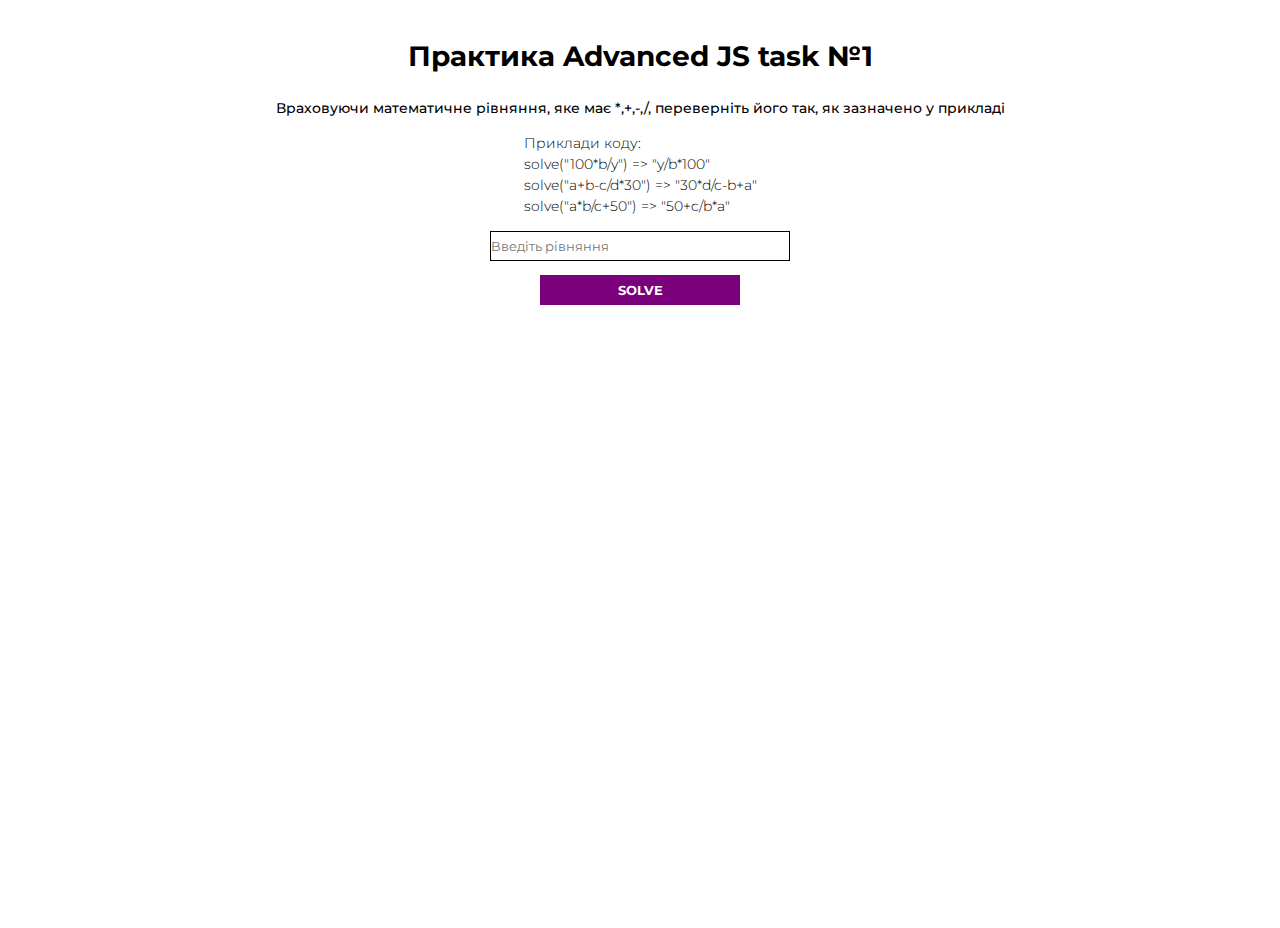
<file: 01 Advanced JS/index.html>
<!--Сообщает браузеру как обрабатывать эту страницу-->
<!DOCTYPE html>
<!--Оболочка документа, указываем язык содержимого-->
<html lang="en">
<!--Заголовок страницы, контейнер для других важных данных (Не отображается)-->

<head>
	<!-- Заголовок страницы в браузере -->
	<title>Task №1</title>
	<!-- Подключаем CSS -->
	<link rel="stylesheet" href="css/nullstyle.css">
	<link rel="stylesheet" href="css/style.css">
	<!-- Подключаем шрифты -->
	<link rel="preconnect" href="https://fonts.googleapis.com">
	<link rel="preconnect" href="https://fonts.gstatic.com" crossorigin>
	<link
		href="https://fonts.googleapis.com/css2?family=Montserrat:ital,wght@0,200;0,300;0,400;0,500;0,700;1,200;1,300;1,400;1,500;1,700&display=swap"
		rel="stylesheet">
	<!-- Кодировка страницы -->
	<!-- С появлением HTML5 можно использовать  -->
	<meta charset="UTF-8">
	<!-- Настройки адаптивности страницы  -->
	<!-- Адаптивность  -->
	<meta name="viewport" content="width=device-width,initial-scale=1.0, maximum-scale=1.0, user-scalable=0">
	<!-- Отключает формирование ссылки у номера телефона на iOS -->
	<meta name="format-detection" content="telephone=no">

	<!-- Краткое описание страницы  -->
	<meta name="description" content="">
	<!-- Ключевые слова страницы  -->
	<meta name="keywords" content="">

	<!-- Управление доступом поисковых роботов к странице -->
	<!-- Запрет индексации страницы полностью -->
	<meta name="robots" content="none">

	<!-- Автор страницы -->
	<meta name="Author" content="">
	<!-- Авторские права -->
	<meta name="Copyright" content="">
	<!-- Адрес автора -->
	<meta name="Address" content="">

	<!-- локализация сайта, для русскоязычного сайта ru_RU -->
	<meta property="og:locale" content="ru_RU">
	<!-- тип контента, по умолчанию используется article -->
	<meta property="og:type" content="article">
	<!-- заголовок страницы, который будет выводится в записи социальной сети -->
	<meta property="og:title" content="NIX education JS advanced">
	<!-- описание страницы -->
	<meta property="og:description" content="">
	<!-- название сайта -->
	<meta property="og:site_name" content="">

	<!-- Тип карты, по умолчанию используется summary -->
	<meta name="twitter:card" content="">
	<!-- Имя/логин автора -->
	<meta name="twitter:site" content="">
	<!-- Название страницы -->
	<meta name="twitter:title" content="">
	<!-- Описание страницы -->
	<meta name="twitter:description" content="">
	<!-- Cсылка на изображение -->
	<meta name="twitter:image" content="">
</head>
<!--Отображаемое тело страницы-->

<body>
	<div class="test">
		<div class="test__wrapper">
			<h1>Практика Advanced JS task №1</h1>
			<div class="test__task">
				Враховуючи математичне рівняння, яке має *,+,-,/, переверніть його так, як зазначено у прикладі
			</div>
			<div class="test__example">
				<p>Приклади коду:</p>
				<p>solve("100*b/y") => "y/b*100"</p>
				<p>solve("a+b-c/d*30") => "30*d/c-b+a"</p>
				<p>solve("a*b/c+50") => "50+c/b*a"</p>
			</div>
			<div class="test__solution">
				<input type="text" class="test-input" placeholder="Введіть рівняння">
				<button class="solve-btn">Solve</button>
				<div class="test-out"></div>
			</div>
		</div>
	</div>
	<script src="./js/script.js"></script>
</body>

</html>
</file>
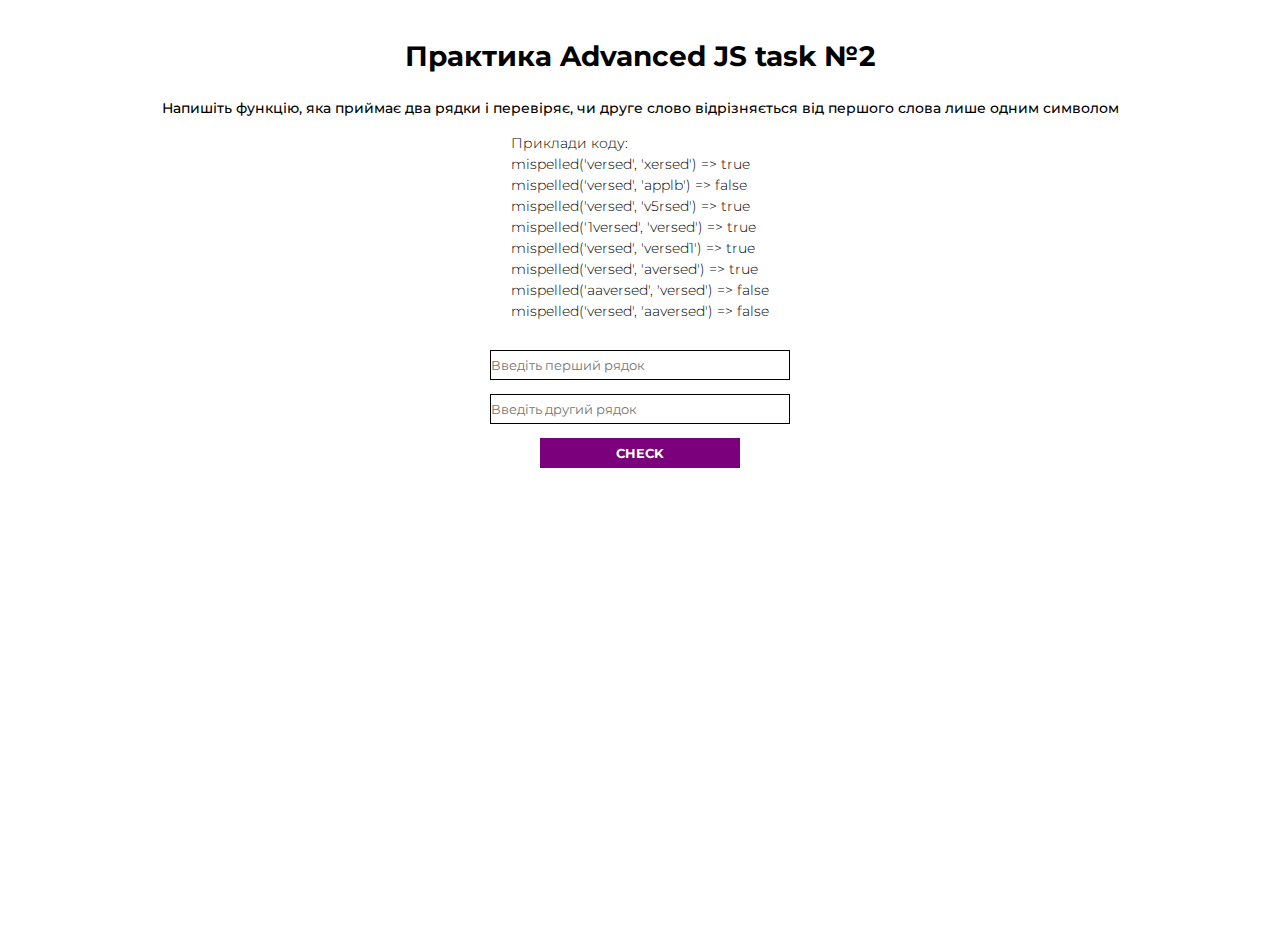
<file: 02 Advanced JS/index.html>
<!--Сообщает браузеру как обрабатывать эту страницу-->
<!DOCTYPE html>
<!--Оболочка документа, указываем язык содержимого-->
<html lang="en">
<!--Заголовок страницы, контейнер для других важных данных (Не отображается)-->

<head>
	<!-- Заголовок страницы в браузере -->
	<title>Task №2</title>
	<!-- Подключаем CSS -->
	<link rel="stylesheet" href="css/nullstyle.css">
	<link rel="stylesheet" href="css/style.css">
	<!-- Подключаем шрифты -->
	<link rel="preconnect" href="https://fonts.googleapis.com">
	<link rel="preconnect" href="https://fonts.gstatic.com" crossorigin>
	<link
		href="https://fonts.googleapis.com/css2?family=Montserrat:ital,wght@0,200;0,300;0,400;0,500;0,700;1,200;1,300;1,400;1,500;1,700&display=swap"
		rel="stylesheet">
	<!-- Кодировка страницы -->
	<!-- С появлением HTML5 можно использовать  -->
	<meta charset="UTF-8">
	<!-- Настройки адаптивности страницы  -->
	<!-- Адаптивность  -->
	<meta name="viewport" content="width=device-width,initial-scale=1.0, maximum-scale=1.0, user-scalable=0">
	<!-- Отключает формирование ссылки у номера телефона на iOS -->
	<meta name="format-detection" content="telephone=no">

	<!-- Краткое описание страницы  -->
	<meta name="description" content="">
	<!-- Ключевые слова страницы  -->
	<meta name="keywords" content="">

	<!-- Управление доступом поисковых роботов к странице -->
	<!-- Запрет индексации страницы полностью -->
	<meta name="robots" content="none">

	<!-- Автор страницы -->
	<meta name="Author" content="">
	<!-- Авторские права -->
	<meta name="Copyright" content="">
	<!-- Адрес автора -->
	<meta name="Address" content="">

	<!-- локализация сайта, для русскоязычного сайта ru_RU -->
	<meta property="og:locale" content="ru_RU">
	<!-- тип контента, по умолчанию используется article -->
	<meta property="og:type" content="article">
	<!-- заголовок страницы, который будет выводится в записи социальной сети -->
	<meta property="og:title" content="NIX education JS advanced">
	<!-- описание страницы -->
	<meta property="og:description" content="">
	<!-- название сайта -->
	<meta property="og:site_name" content="">

	<!-- Тип карты, по умолчанию используется summary -->
	<meta name="twitter:card" content="">
	<!-- Имя/логин автора -->
	<meta name="twitter:site" content="">
	<!-- Название страницы -->
	<meta name="twitter:title" content="">
	<!-- Описание страницы -->
	<meta name="twitter:description" content="">
	<!-- Cсылка на изображение -->
	<meta name="twitter:image" content="">
</head>
<!--Отображаемое тело страницы-->

<body>
	<div class="test">
		<div class="test__wrapper">
			<h1>Практика Advanced JS task №2</h1>
			<div class="test__task">
				Напишіть функцію, яка приймає два рядки і перевіряє, чи друге слово відрізняється від першого слова лише
				одним символом
			</div>
			<div class="test__example">
				<p>Приклади коду:</p>
				<p>mispelled('versed', 'xersed') => true</p>
				<p>mispelled('versed', 'applb') => false</p>
				<p>mispelled('versed', 'v5rsed') => true</p>
				<p>mispelled('1versed', 'versed') => true</p>
				<p>mispelled('versed', 'versed1') => true</p>
				<p>mispelled('versed', 'aversed') => true</p>
				<p>mispelled('aaversed', 'versed') => false</p>
				<p>mispelled('versed', 'aaversed') => false</p>
			</div>
			<div class="test__solution">
				<input type="text" class="test-input firstInput"  placeholder="Введіть перший рядок">
				<input type="text" class="test-input secondInput" placeholder="Введіть другий рядок">
				<button class="solve-btn">check</button>
				<div class="test-out"></div>
			</div>
		</div>
	</div>
	<script src="./js/script.js"></script>
</body>

</html>
</file>
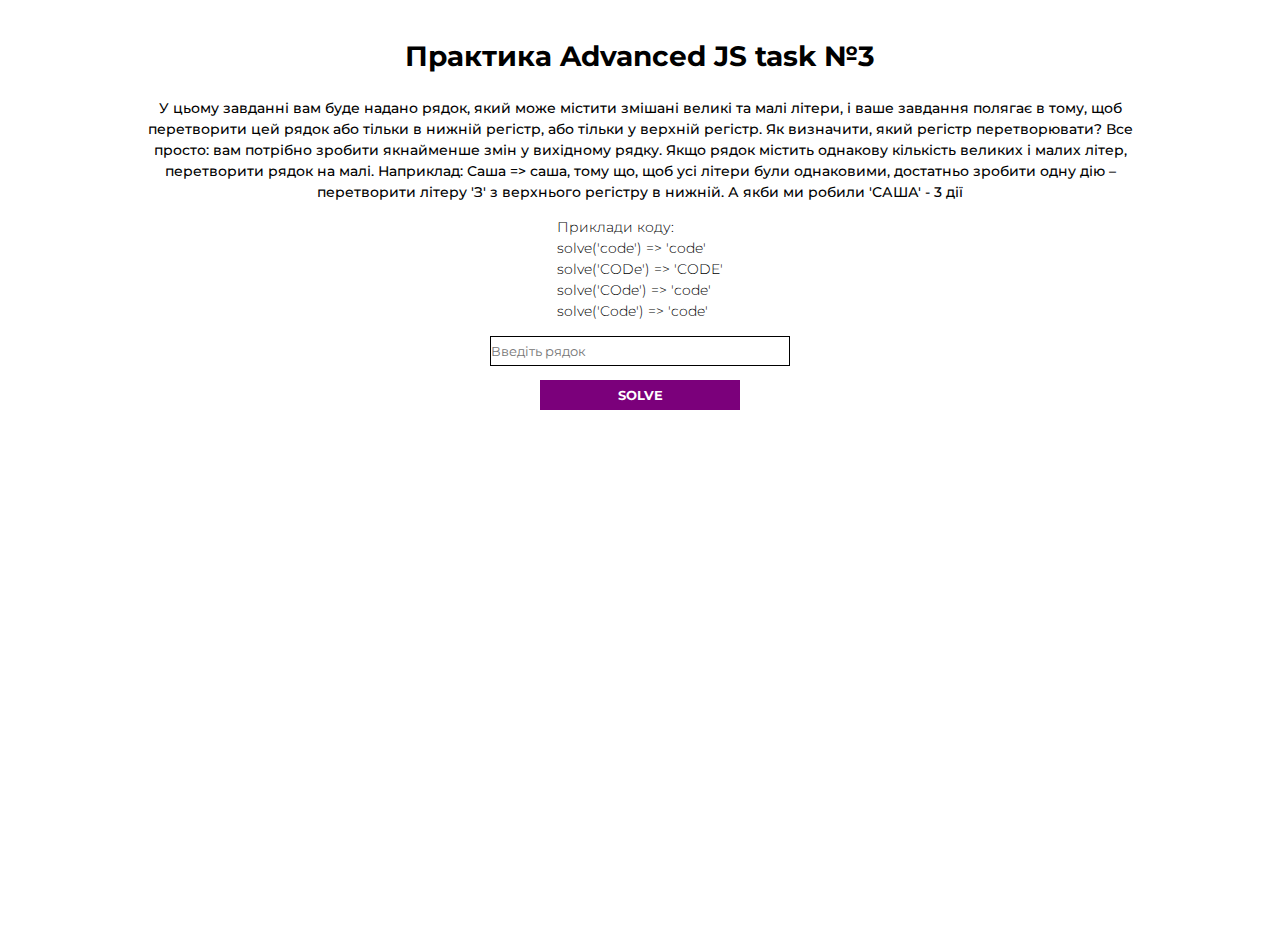
<file: 03 Advanced JS/index.html>
<!--Сообщает браузеру как обрабатывать эту страницу-->
<!DOCTYPE html>
<!--Оболочка документа, указываем язык содержимого-->
<html lang="en">
<!--Заголовок страницы, контейнер для других важных данных (Не отображается)-->

<head>
	<!-- Заголовок страницы в браузере -->
	<title>Task №3</title>
	<!-- Подключаем CSS -->
	<link rel="stylesheet" href="css/nullstyle.css">
	<link rel="stylesheet" href="css/style.css">
	<!-- Подключаем шрифты -->
	<link rel="preconnect" href="https://fonts.googleapis.com">
	<link rel="preconnect" href="https://fonts.gstatic.com" crossorigin>
	<link
		href="https://fonts.googleapis.com/css2?family=Montserrat:ital,wght@0,200;0,300;0,400;0,500;0,700;1,200;1,300;1,400;1,500;1,700&display=swap"
		rel="stylesheet">
	<!-- Кодировка страницы -->
	<!-- С появлением HTML5 можно использовать  -->
	<meta charset="UTF-8">
	<!-- Настройки адаптивности страницы  -->
	<!-- Адаптивность  -->
	<meta name="viewport" content="width=device-width,initial-scale=1.0, maximum-scale=1.0, user-scalable=0">
	<!-- Отключает формирование ссылки у номера телефона на iOS -->
	<meta name="format-detection" content="telephone=no">

	<!-- Краткое описание страницы  -->
	<meta name="description" content="">
	<!-- Ключевые слова страницы  -->
	<meta name="keywords" content="">

	<!-- Управление доступом поисковых роботов к странице -->
	<!-- Запрет индексации страницы полностью -->
	<meta name="robots" content="none">

	<!-- Автор страницы -->
	<meta name="Author" content="">
	<!-- Авторские права -->
	<meta name="Copyright" content="">
	<!-- Адрес автора -->
	<meta name="Address" content="">

	<!-- локализация сайта, для русскоязычного сайта ru_RU -->
	<meta property="og:locale" content="ru_RU">
	<!-- тип контента, по умолчанию используется article -->
	<meta property="og:type" content="article">
	<!-- заголовок страницы, который будет выводится в записи социальной сети -->
	<meta property="og:title" content="NIX education JS advanced">
	<!-- описание страницы -->
	<meta property="og:description" content="">
	<!-- название сайта -->
	<meta property="og:site_name" content="">

	<!-- Тип карты, по умолчанию используется summary -->
	<meta name="twitter:card" content="">
	<!-- Имя/логин автора -->
	<meta name="twitter:site" content="">
	<!-- Название страницы -->
	<meta name="twitter:title" content="">
	<!-- Описание страницы -->
	<meta name="twitter:description" content="">
	<!-- Cсылка на изображение -->
	<meta name="twitter:image" content="">
</head>
<!--Отображаемое тело страницы-->

<body>
	<div class="test">
		<div class="test__wrapper">
			<h1>Практика Advanced JS task №3</h1>
			<div class="test__task">
				У цьому завданні вам буде надано рядок, який може містити змішані великі та малі літери, і ваше завдання полягає в тому, щоб перетворити цей рядок або тільки в нижній регістр, або тільки у верхній регістр. Як визначити, який регістр перетворювати? Все просто: вам потрібно зробити якнайменше змін у вихідному рядку. Якщо рядок містить однакову кількість великих і малих літер, перетворити рядок на малі. Наприклад: Саша => саша, тому що, щоб усі літери були однаковими, достатньо зробити одну дію – перетворити літеру 'З' з верхнього регістру в нижній. А якби ми робили 'САША' - 3 дії
			</div>
			<div class="test__example">
				<p>Приклади коду:</p>
				<p>solve('code') => 'code'</p>
				<p>solve('CODe') => 'CODE'</p>
				<p>solve('COde') => 'code'</p>
				<p>solve('Code') => 'code'</p>
			</div>
			<div class="test__solution">
				<input type="text" class="test-input"  placeholder="Введіть рядок">
				<button class="solve-btn">Solve</button>
				<div class="test-out"></div>
			</div>
		</div>
	</div>
	<script src="./js/script.js"></script>
</body>

</html>
</file>
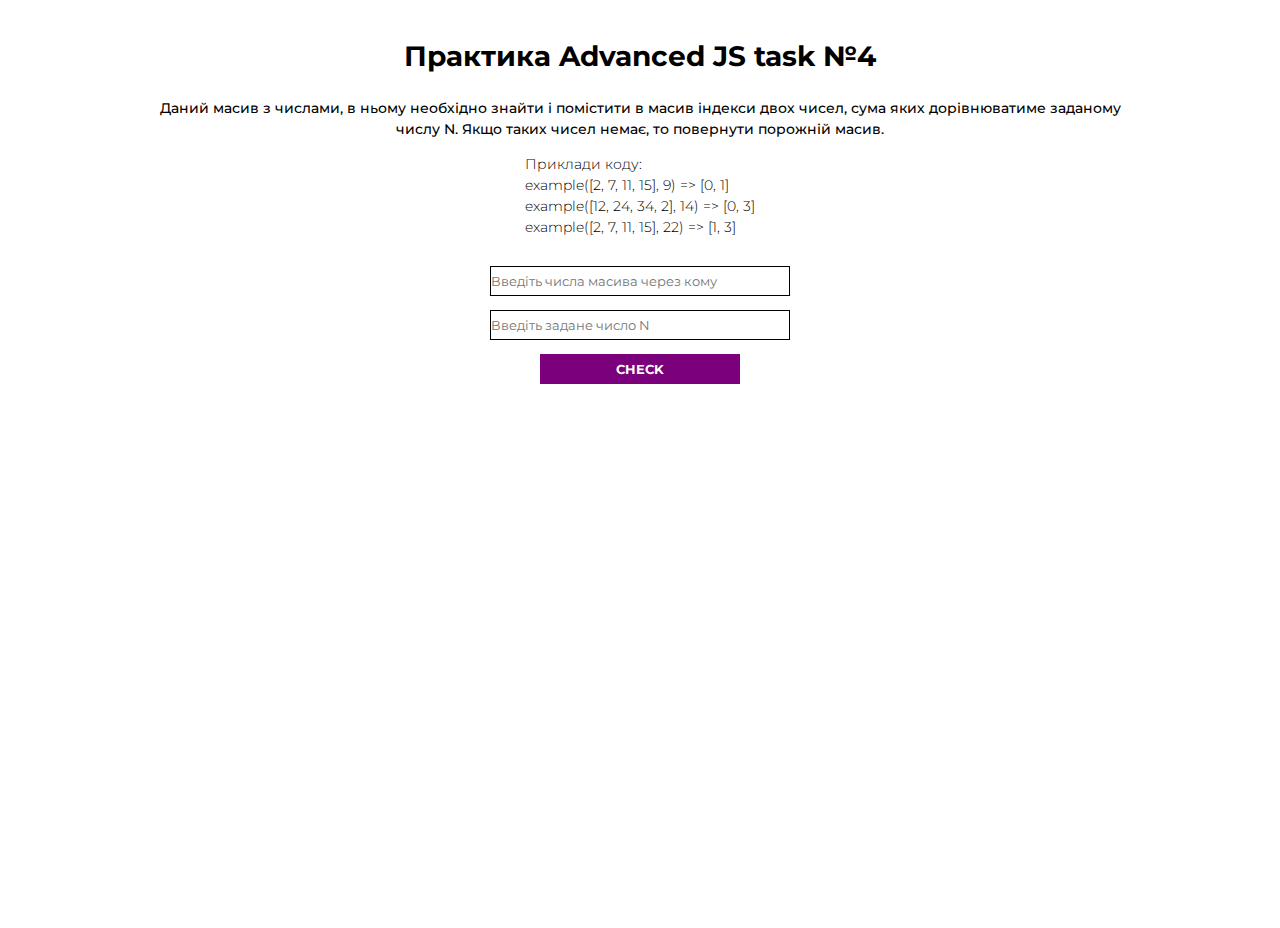
<file: 04 Advanced JS/index.html>
<!--Сообщает браузеру как обрабатывать эту страницу-->
<!DOCTYPE html>
<!--Оболочка документа, указываем язык содержимого-->
<html lang="en">
<!--Заголовок страницы, контейнер для других важных данных (Не отображается)-->

<head>
	<!-- Заголовок страницы в браузере -->
	<title>Task №4</title>
	<!-- Подключаем CSS -->
	<link rel="stylesheet" href="css/nullstyle.css">
	<link rel="stylesheet" href="css/style.css">
	<!-- Подключаем шрифты -->
	<link rel="preconnect" href="https://fonts.googleapis.com">
	<link rel="preconnect" href="https://fonts.gstatic.com" crossorigin>
	<link
		href="https://fonts.googleapis.com/css2?family=Montserrat:ital,wght@0,200;0,300;0,400;0,500;0,700;1,200;1,300;1,400;1,500;1,700&display=swap"
		rel="stylesheet">
	<!-- Кодировка страницы -->
	<!-- С появлением HTML5 можно использовать  -->
	<meta charset="UTF-8">
	<!-- Настройки адаптивности страницы  -->
	<!-- Адаптивность  -->
	<meta name="viewport" content="width=device-width,initial-scale=1.0, maximum-scale=1.0, user-scalable=0">
	<!-- Отключает формирование ссылки у номера телефона на iOS -->
	<meta name="format-detection" content="telephone=no">

	<!-- Краткое описание страницы  -->
	<meta name="description" content="">
	<!-- Ключевые слова страницы  -->
	<meta name="keywords" content="">

	<!-- Управление доступом поисковых роботов к странице -->
	<!-- Запрет индексации страницы полностью -->
	<meta name="robots" content="none">

	<!-- Автор страницы -->
	<meta name="Author" content="">
	<!-- Авторские права -->
	<meta name="Copyright" content="">
	<!-- Адрес автора -->
	<meta name="Address" content="">

	<!-- локализация сайта, для русскоязычного сайта ru_RU -->
	<meta property="og:locale" content="ru_RU">
	<!-- тип контента, по умолчанию используется article -->
	<meta property="og:type" content="article">
	<!-- заголовок страницы, который будет выводится в записи социальной сети -->
	<meta property="og:title" content="NIX education JS advanced">
	<!-- описание страницы -->
	<meta property="og:description" content="">
	<!-- название сайта -->
	<meta property="og:site_name" content="">

	<!-- Тип карты, по умолчанию используется summary -->
	<meta name="twitter:card" content="">
	<!-- Имя/логин автора -->
	<meta name="twitter:site" content="">
	<!-- Название страницы -->
	<meta name="twitter:title" content="">
	<!-- Описание страницы -->
	<meta name="twitter:description" content="">
	<!-- Cсылка на изображение -->
	<meta name="twitter:image" content="">
</head>
<!--Отображаемое тело страницы-->

<body>
	<div class="test">
		<div class="test__wrapper">
			<h1>Практика Advanced JS task №4</h1>
			<div class="test__task">
				Даний масив з числами, в ньому необхідно знайти і помістити в масив індекси двох чисел, сума яких дорівнюватиме заданому числу N. Якщо таких чисел немає, то повернути порожній масив.
			</div>
			<div class="test__example">
				<p>Приклади коду:</p>
				<p>example([2, 7, 11, 15], 9) => [0, 1]</p>
				<p>example([12, 24, 34, 2], 14) => [0, 3]</p>
				<p>example([2, 7, 11, 15], 22) => [1, 3]</p>
			</div>
			<div class="test__solution">
				<input type="text" class="test-input firstInput" placeholder="Введіть числа масива через кому">
				<input type="text" class="test-input secondInput" placeholder="Введіть задане число N">
				<button class="solve-btn">check</button>
				<div class="test-out"></div>
			</div>
		</div>
	</div>
	<script src="./js/script.js"></script>
</body>

</html>
</file>
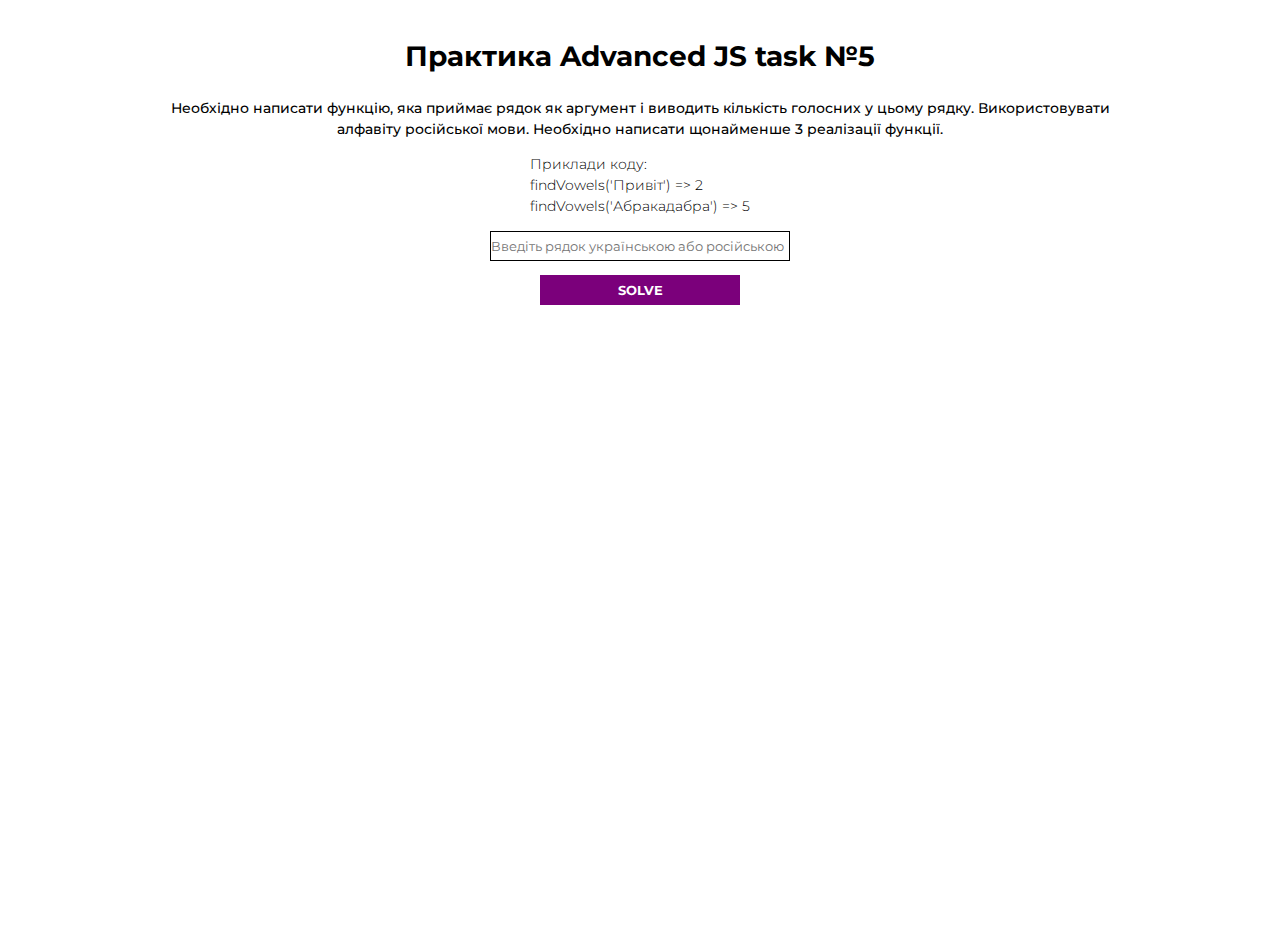
<file: 05 Advanced JS/index.html>
<!--Сообщает браузеру как обрабатывать эту страницу-->
<!DOCTYPE html>
<!--Оболочка документа, указываем язык содержимого-->
<html lang="en">
<!--Заголовок страницы, контейнер для других важных данных (Не отображается)-->

<head>
	<!-- Заголовок страницы в браузере -->
	<title>Task №5</title>
	<!-- Подключаем CSS -->
	<link rel="stylesheet" href="css/nullstyle.css">
	<link rel="stylesheet" href="css/style.css">
	<!-- Подключаем шрифты -->
	<link rel="preconnect" href="https://fonts.googleapis.com">
	<link rel="preconnect" href="https://fonts.gstatic.com" crossorigin>
	<link
		href="https://fonts.googleapis.com/css2?family=Montserrat:ital,wght@0,200;0,300;0,400;0,500;0,700;1,200;1,300;1,400;1,500;1,700&display=swap"
		rel="stylesheet">
	<!-- Кодировка страницы -->
	<!-- С появлением HTML5 можно использовать  -->
	<meta charset="UTF-8">
	<!-- Настройки адаптивности страницы  -->
	<!-- Адаптивность  -->
	<meta name="viewport" content="width=device-width,initial-scale=1.0, maximum-scale=1.0, user-scalable=0">
	<!-- Отключает формирование ссылки у номера телефона на iOS -->
	<meta name="format-detection" content="telephone=no">

	<!-- Краткое описание страницы  -->
	<meta name="description" content="">
	<!-- Ключевые слова страницы  -->
	<meta name="keywords" content="">

	<!-- Управление доступом поисковых роботов к странице -->
	<!-- Запрет индексации страницы полностью -->
	<meta name="robots" content="none">

	<!-- Автор страницы -->
	<meta name="Author" content="">
	<!-- Авторские права -->
	<meta name="Copyright" content="">
	<!-- Адрес автора -->
	<meta name="Address" content="">

	<!-- локализация сайта, для русскоязычного сайта ru_RU -->
	<meta property="og:locale" content="ru_RU">
	<!-- тип контента, по умолчанию используется article -->
	<meta property="og:type" content="article">
	<!-- заголовок страницы, который будет выводится в записи социальной сети -->
	<meta property="og:title" content="NIX education JS advanced">
	<!-- описание страницы -->
	<meta property="og:description" content="">
	<!-- название сайта -->
	<meta property="og:site_name" content="">

	<!-- Тип карты, по умолчанию используется summary -->
	<meta name="twitter:card" content="">
	<!-- Имя/логин автора -->
	<meta name="twitter:site" content="">
	<!-- Название страницы -->
	<meta name="twitter:title" content="">
	<!-- Описание страницы -->
	<meta name="twitter:description" content="">
	<!-- Cсылка на изображение -->
	<meta name="twitter:image" content="">
</head>
<!--Отображаемое тело страницы-->

<body>
	<div class="test">
		<div class="test__wrapper">
			<h1>Практика Advanced JS task №5</h1>
			<div class="test__task">
				Необхідно написати функцію, яка приймає рядок як аргумент і виводить кількість голосних у цьому рядку. Використовувати алфавіту російської мови. Необхідно написати щонайменше 3 реалізації функції.
			</div>
			<div class="test__example">
				<p>Приклади коду:</p>
				<p>findVowels('Привіт') => 2</p>
				<p>findVowels('Абракадабра') => 5</p>
			</div>
			<div class="test__solution">
				<input type="text" class="test-input"  placeholder="Введіть рядок українською або російською">
				<button class="solve-btn">Solve</button>
				<div class="test-out"></div>
			</div>
		</div>
	</div>
	<script src="./js/script.js"></script>
</body>

</html>
</file>
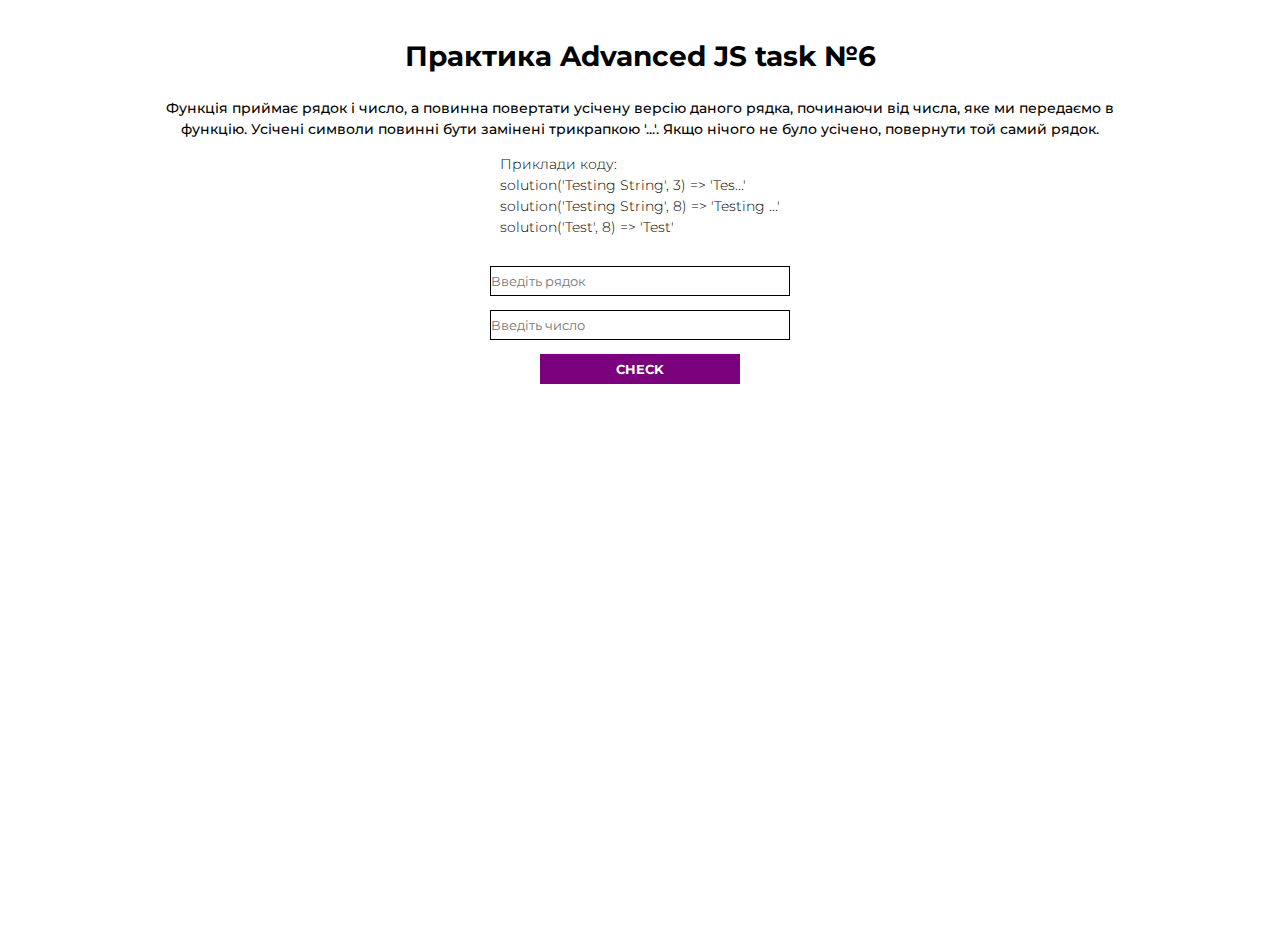
<file: 06 Advanced JS/index.html>
<!--Сообщает браузеру как обрабатывать эту страницу-->
<!DOCTYPE html>
<!--Оболочка документа, указываем язык содержимого-->
<html lang="en">
<!--Заголовок страницы, контейнер для других важных данных (Не отображается)-->

<head>
	<!-- Заголовок страницы в браузере -->
	<title>Task №6</title>
	<!-- Подключаем CSS -->
	<link rel="stylesheet" href="css/nullstyle.css">
	<link rel="stylesheet" href="css/style.css">
	<!-- Подключаем шрифты -->
	<link rel="preconnect" href="https://fonts.googleapis.com">
	<link rel="preconnect" href="https://fonts.gstatic.com" crossorigin>
	<link
		href="https://fonts.googleapis.com/css2?family=Montserrat:ital,wght@0,200;0,300;0,400;0,500;0,700;1,200;1,300;1,400;1,500;1,700&display=swap"
		rel="stylesheet">
	<!-- Кодировка страницы -->
	<!-- С появлением HTML5 можно использовать  -->
	<meta charset="UTF-8">
	<!-- Настройки адаптивности страницы  -->
	<!-- Адаптивность  -->
	<meta name="viewport" content="width=device-width,initial-scale=1.0, maximum-scale=1.0, user-scalable=0">
	<!-- Отключает формирование ссылки у номера телефона на iOS -->
	<meta name="format-detection" content="telephone=no">

	<!-- Краткое описание страницы  -->
	<meta name="description" content="">
	<!-- Ключевые слова страницы  -->
	<meta name="keywords" content="">

	<!-- Управление доступом поисковых роботов к странице -->
	<!-- Запрет индексации страницы полностью -->
	<meta name="robots" content="none">

	<!-- Автор страницы -->
	<meta name="Author" content="">
	<!-- Авторские права -->
	<meta name="Copyright" content="">
	<!-- Адрес автора -->
	<meta name="Address" content="">

	<!-- локализация сайта, для русскоязычного сайта ru_RU -->
	<meta property="og:locale" content="ru_RU">
	<!-- тип контента, по умолчанию используется article -->
	<meta property="og:type" content="article">
	<!-- заголовок страницы, который будет выводится в записи социальной сети -->
	<meta property="og:title" content="NIX education JS advanced">
	<!-- описание страницы -->
	<meta property="og:description" content="">
	<!-- название сайта -->
	<meta property="og:site_name" content="">

	<!-- Тип карты, по умолчанию используется summary -->
	<meta name="twitter:card" content="">
	<!-- Имя/логин автора -->
	<meta name="twitter:site" content="">
	<!-- Название страницы -->
	<meta name="twitter:title" content="">
	<!-- Описание страницы -->
	<meta name="twitter:description" content="">
	<!-- Cсылка на изображение -->
	<meta name="twitter:image" content="">
</head>
<!--Отображаемое тело страницы-->

<body>
	<div class="test">
		<div class="test__wrapper">
			<h1>Практика Advanced JS task №6</h1>
			<div class="test__task">
				Функція приймає рядок і число, а повинна повертати усічену версію даного рядка, починаючи від числа, яке ми передаємо в функцію. Усічені символи повинні бути замінені трикрапкою '...'. Якщо нічого не було усічено, повернути той самий рядок.
			</div>
			<div class="test__example">
				<p>Приклади коду:</p>
				<p>solution('Testing String', 3) => 'Tes...'</p>
				<p>solution('Testing String', 8) => 'Testing ...'</p>
				<p>solution('Test', 8) => 'Test'</p>
			</div>
			<div class="test__solution">
				<input type="text" class="test-input firstInput"  placeholder="Введіть рядок">
				<input type="text" class="test-input secondInput" placeholder="Введіть число">
				<button class="solve-btn">check</button>
				<div class="test-out"></div>
			</div>
		</div>
	</div>
	<script src="./js/script.js"></script>
</body>

</html>
</file>
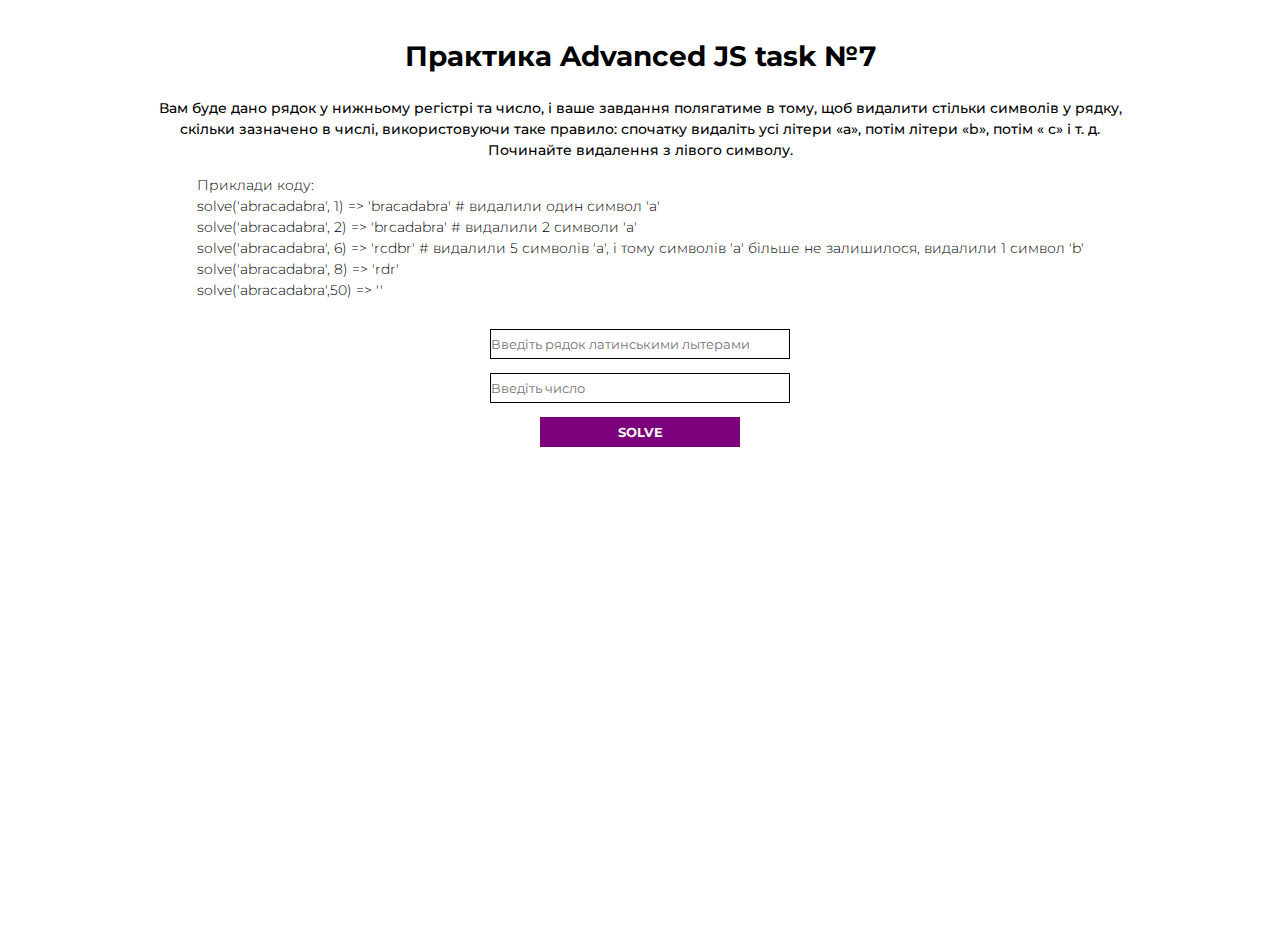
<file: 07 Advanced JS/index.html>
<!--Сообщает браузеру как обрабатывать эту страницу-->
<!DOCTYPE html>
<!--Оболочка документа, указываем язык содержимого-->
<html lang="en">
<!--Заголовок страницы, контейнер для других важных данных (Не отображается)-->

<head>
	<!-- Заголовок страницы в браузере -->
	<title>Task №7</title>
	<!-- Подключаем CSS -->
	<link rel="stylesheet" href="css/nullstyle.css">
	<link rel="stylesheet" href="css/style.css">
	<!-- Подключаем шрифты -->
	<link rel="preconnect" href="https://fonts.googleapis.com">
	<link rel="preconnect" href="https://fonts.gstatic.com" crossorigin>
	<link
		href="https://fonts.googleapis.com/css2?family=Montserrat:ital,wght@0,200;0,300;0,400;0,500;0,700;1,200;1,300;1,400;1,500;1,700&display=swap"
		rel="stylesheet">
	<!-- Кодировка страницы -->
	<!-- С появлением HTML5 можно использовать  -->
	<meta charset="UTF-8">
	<!-- Настройки адаптивности страницы  -->
	<!-- Адаптивность  -->
	<meta name="viewport" content="width=device-width,initial-scale=1.0, maximum-scale=1.0, user-scalable=0">
	<!-- Отключает формирование ссылки у номера телефона на iOS -->
	<meta name="format-detection" content="telephone=no">

	<!-- Краткое описание страницы  -->
	<meta name="description" content="">
	<!-- Ключевые слова страницы  -->
	<meta name="keywords" content="">

	<!-- Управление доступом поисковых роботов к странице -->
	<!-- Запрет индексации страницы полностью -->
	<meta name="robots" content="none">

	<!-- Автор страницы -->
	<meta name="Author" content="">
	<!-- Авторские права -->
	<meta name="Copyright" content="">
	<!-- Адрес автора -->
	<meta name="Address" content="">

	<!-- локализация сайта, для русскоязычного сайта ru_RU -->
	<meta property="og:locale" content="ru_RU">
	<!-- тип контента, по умолчанию используется article -->
	<meta property="og:type" content="article">
	<!-- заголовок страницы, который будет выводится в записи социальной сети -->
	<meta property="og:title" content="NIX education JS advanced">
	<!-- описание страницы -->
	<meta property="og:description" content="">
	<!-- название сайта -->
	<meta property="og:site_name" content="">

	<!-- Тип карты, по умолчанию используется summary -->
	<meta name="twitter:card" content="">
	<!-- Имя/логин автора -->
	<meta name="twitter:site" content="">
	<!-- Название страницы -->
	<meta name="twitter:title" content="">
	<!-- Описание страницы -->
	<meta name="twitter:description" content="">
	<!-- Cсылка на изображение -->
	<meta name="twitter:image" content="">
</head>
<!--Отображаемое тело страницы-->

<body>
	<div class="test">
		<div class="test__wrapper">
			<h1>Практика Advanced JS task №7</h1>
			<div class="test__task">
				Вам буде дано рядок у нижньому регістрі та число, і ваше завдання полягатиме в тому, щоб видалити стільки символів у рядку, скільки зазначено в числі, використовуючи таке правило: спочатку видаліть усі літери «a», потім літери «b», потім « c» і т. д. Починайте видалення з лівого символу.
			</div>
			<div class="test__example">
				<p>Приклади коду:</p>
				<p>solve('abracadabra', 1) => 'bracadabra' # видалили один символ 'a'</p>
				<p>solve('abracadabra', 2) => 'brcadabra' # видалили 2 символи 'a'</p>
				<p>solve('abracadabra', 6) => 'rcdbr' # видалили 5 символів 'a', і тому символів 'а' більше не залишилося, видалили 1 символ 'b'</p>
				<p>solve('abracadabra', 8) => 'rdr'</p>
				<p>solve('abracadabra',50) => ''</p>
			</div>
			<div class="test__solution">
				<input type="text" class="test-input"  placeholder="Введіть рядок латинськими лытерами">
				<input type="text" class="test-input secondInput" placeholder="Введіть число">
				<button class="solve-btn">Solve</button>
				<div class="test-out"></div>
			</div>
		</div>
	</div>
	<script src="./js/script.js"></script>
</body>

</html>
</file>
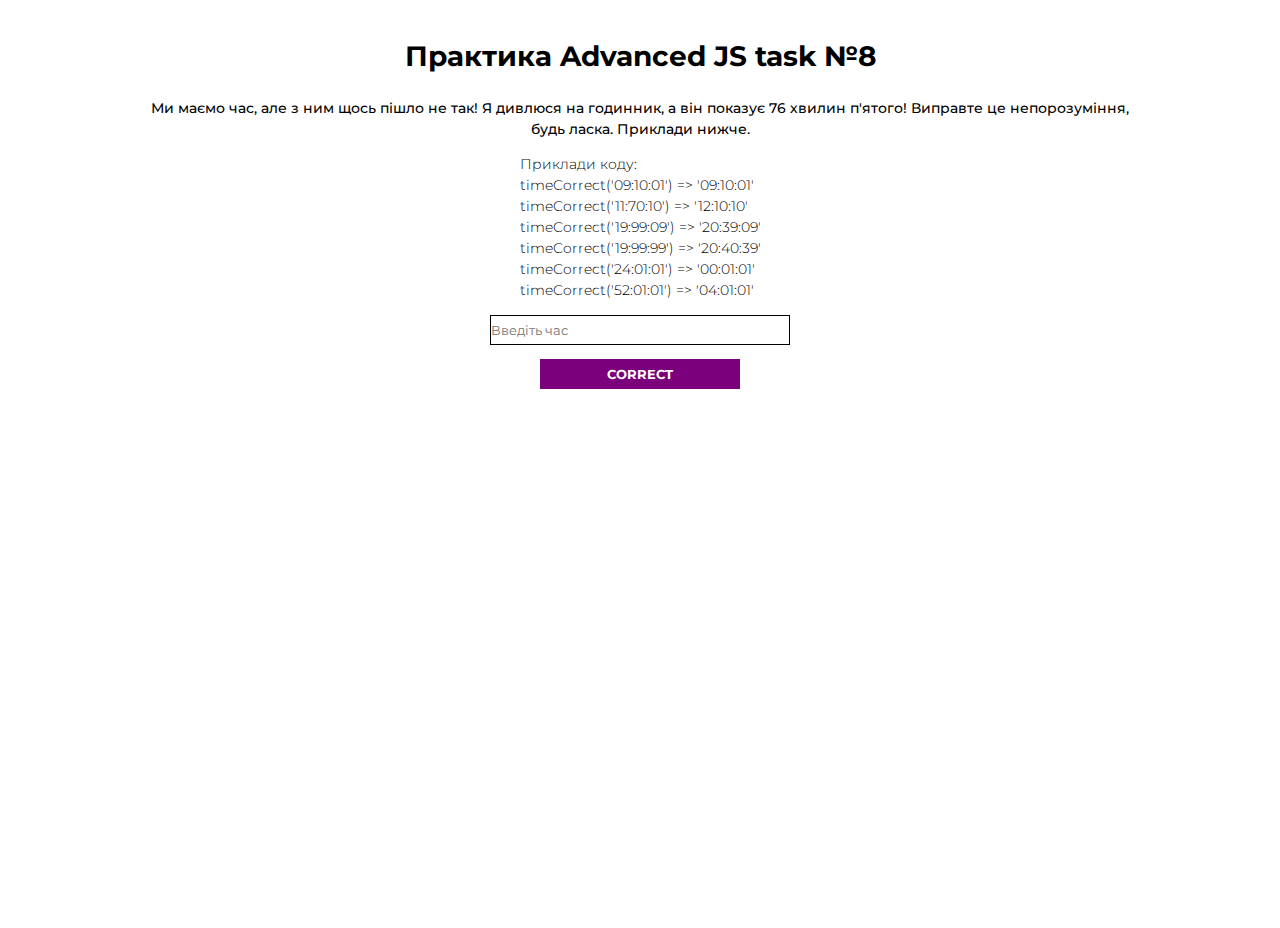
<file: 08 Advanced JS/index.html>
<!--Сообщает браузеру как обрабатывать эту страницу-->
<!DOCTYPE html>
<!--Оболочка документа, указываем язык содержимого-->
<html lang="en">
<!--Заголовок страницы, контейнер для других важных данных (Не отображается)-->

<head>
	<!-- Заголовок страницы в браузере -->
	<title>Task №8</title>
	<!-- Подключаем CSS -->
	<link rel="stylesheet" href="css/nullstyle.css">
	<link rel="stylesheet" href="css/style.css">
	<!-- Подключаем шрифты -->
	<link rel="preconnect" href="https://fonts.googleapis.com">
	<link rel="preconnect" href="https://fonts.gstatic.com" crossorigin>
	<link
		href="https://fonts.googleapis.com/css2?family=Montserrat:ital,wght@0,200;0,300;0,400;0,500;0,700;1,200;1,300;1,400;1,500;1,700&display=swap"
		rel="stylesheet">
	<!-- Кодировка страницы -->
	<!-- С появлением HTML5 можно использовать  -->
	<meta charset="UTF-8">
	<!-- Настройки адаптивности страницы  -->
	<!-- Адаптивность  -->
	<meta name="viewport" content="width=device-width,initial-scale=1.0, maximum-scale=1.0, user-scalable=0">
	<!-- Отключает формирование ссылки у номера телефона на iOS -->
	<meta name="format-detection" content="telephone=no">

	<!-- Краткое описание страницы  -->
	<meta name="description" content="">
	<!-- Ключевые слова страницы  -->
	<meta name="keywords" content="">

	<!-- Управление доступом поисковых роботов к странице -->
	<!-- Запрет индексации страницы полностью -->
	<meta name="robots" content="none">

	<!-- Автор страницы -->
	<meta name="Author" content="">
	<!-- Авторские права -->
	<meta name="Copyright" content="">
	<!-- Адрес автора -->
	<meta name="Address" content="">

	<!-- локализация сайта, для русскоязычного сайта ru_RU -->
	<meta property="og:locale" content="ru_RU">
	<!-- тип контента, по умолчанию используется article -->
	<meta property="og:type" content="article">
	<!-- заголовок страницы, который будет выводится в записи социальной сети -->
	<meta property="og:title" content="NIX education JS advanced">
	<!-- описание страницы -->
	<meta property="og:description" content="">
	<!-- название сайта -->
	<meta property="og:site_name" content="">

	<!-- Тип карты, по умолчанию используется summary -->
	<meta name="twitter:card" content="">
	<!-- Имя/логин автора -->
	<meta name="twitter:site" content="">
	<!-- Название страницы -->
	<meta name="twitter:title" content="">
	<!-- Описание страницы -->
	<meta name="twitter:description" content="">
	<!-- Cсылка на изображение -->
	<meta name="twitter:image" content="">
</head>
<!--Отображаемое тело страницы-->

<body>
	<div class="test">
		<div class="test__wrapper">
			<h1>Практика Advanced JS task №8</h1>
			<div class="test__task">
				Ми маємо час, але з ним щось пішло не так! Я дивлюся на годинник, а він показує 76 хвилин п'ятого! Виправте це непорозуміння, будь ласка. Приклади нижче.
			</div>
			<div class="test__example">
				<p>Приклади коду:</p>
				<p>timeCorrect('09:10:01') => '09:10:01'</p>
				<p>timeCorrect('11:70:10') => '12:10:10'</p>
				<p>timeCorrect('19:99:09') => '20:39:09'</p>
				<p>timeCorrect('19:99:99') => '20:40:39'</p>
				<p>timeCorrect('24:01:01') => '00:01:01'</p>
				<p>timeCorrect('52:01:01') => '04:01:01'</p>
			</div>
			<div class="test__solution">
				<input type="text" class="test-input"  placeholder="Введіть час">
				<button class="solve-btn">Correct</button>
				<div class="test-out"></div>
			</div>
		</div>
	</div>
	<script src="./js/script.js"></script>
</body>

</html>
</file>
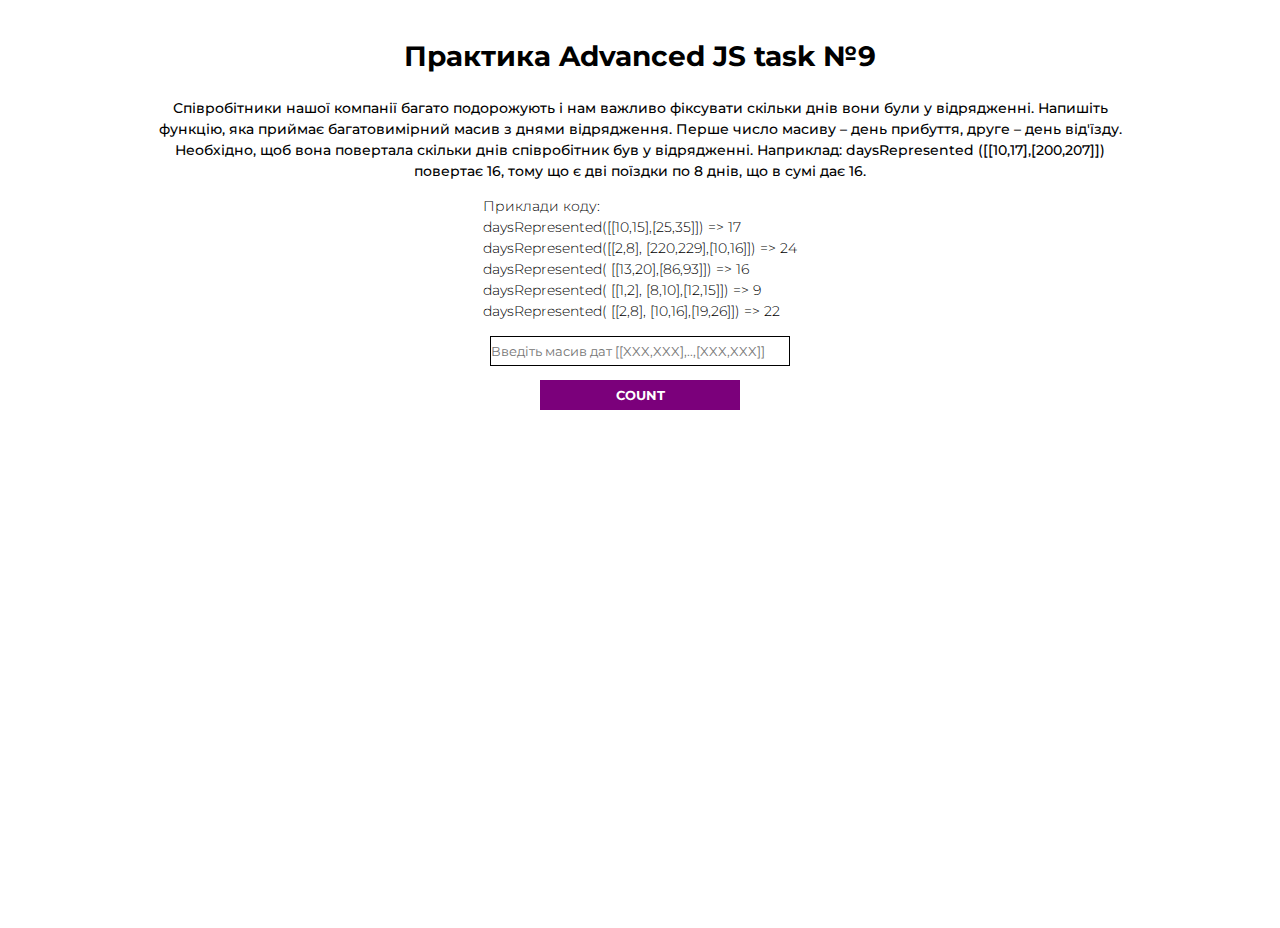
<file: 09 Advanced JS/index.html>
<!--Сообщает браузеру как обрабатывать эту страницу-->
<!DOCTYPE html>
<!--Оболочка документа, указываем язык содержимого-->
<html lang="en">
<!--Заголовок страницы, контейнер для других важных данных (Не отображается)-->

<head>
	<!-- Заголовок страницы в браузере -->
	<title>Task №9</title>
	<!-- Подключаем CSS -->
	<link rel="stylesheet" href="css/nullstyle.css">
	<link rel="stylesheet" href="css/style.css">
	<!-- Подключаем шрифты -->
	<link rel="preconnect" href="https://fonts.googleapis.com">
	<link rel="preconnect" href="https://fonts.gstatic.com" crossorigin>
	<link
		href="https://fonts.googleapis.com/css2?family=Montserrat:ital,wght@0,200;0,300;0,400;0,500;0,700;1,200;1,300;1,400;1,500;1,700&display=swap"
		rel="stylesheet">
	<!-- Кодировка страницы -->
	<!-- С появлением HTML5 можно использовать  -->
	<meta charset="UTF-8">
	<!-- Настройки адаптивности страницы  -->
	<!-- Адаптивность  -->
	<meta name="viewport" content="width=device-width,initial-scale=1.0, maximum-scale=1.0, user-scalable=0">
	<!-- Отключает формирование ссылки у номера телефона на iOS -->
	<meta name="format-detection" content="telephone=no">

	<!-- Краткое описание страницы  -->
	<meta name="description" content="">
	<!-- Ключевые слова страницы  -->
	<meta name="keywords" content="">

	<!-- Управление доступом поисковых роботов к странице -->
	<!-- Запрет индексации страницы полностью -->
	<meta name="robots" content="none">

	<!-- Автор страницы -->
	<meta name="Author" content="">
	<!-- Авторские права -->
	<meta name="Copyright" content="">
	<!-- Адрес автора -->
	<meta name="Address" content="">

	<!-- локализация сайта, для русскоязычного сайта ru_RU -->
	<meta property="og:locale" content="ru_RU">
	<!-- тип контента, по умолчанию используется article -->
	<meta property="og:type" content="article">
	<!-- заголовок страницы, который будет выводится в записи социальной сети -->
	<meta property="og:title" content="NIX education JS advanced">
	<!-- описание страницы -->
	<meta property="og:description" content="">
	<!-- название сайта -->
	<meta property="og:site_name" content="">

	<!-- Тип карты, по умолчанию используется summary -->
	<meta name="twitter:card" content="">
	<!-- Имя/логин автора -->
	<meta name="twitter:site" content="">
	<!-- Название страницы -->
	<meta name="twitter:title" content="">
	<!-- Описание страницы -->
	<meta name="twitter:description" content="">
	<!-- Cсылка на изображение -->
	<meta name="twitter:image" content="">
</head>
<!--Отображаемое тело страницы-->

<body>
	<div class="test">
		<div class="test__wrapper">
			<h1>Практика Advanced JS task №9</h1>
			<div class="test__task">
				Співробітники нашої компанії багато подорожують і нам важливо фіксувати скільки днів вони були у відрядженні. Напишіть функцію, яка приймає багатовимірний масив з днями відрядження. Перше число масиву – день прибуття, друге – день від'їзду. Необхідно, щоб вона повертала скільки днів співробітник був у відрядженні. Наприклад: daysRepresented ([[10,17],[200,207]]) повертає 16, тому що є дві поїздки по 8 днів, що в сумі дає 16.
			</div>
			<div class="test__example">
				<p>Приклади коду:</p>
				<p>daysRepresented([[10,15],[25,35]]) => 17</p>
				<p>daysRepresented([[2,8], [220,229],[10,16]]) => 24</p>
				<p>daysRepresented( [[13,20],[86,93]]) => 16</p>
				<p>daysRepresented( [[1,2], [8,10],[12,15]]) => 9</p>
				<p>daysRepresented( [[2,8], [10,16],[19,26]]) => 22</p>
			</div>
			<div class="test__solution">
				<input type="text" class="test-input"  placeholder="Введіть масив дат [[XXX,XXX],..,[XXX,XXX]]">
				<button class="solve-btn">Count</button>
				<div class="test-out"></div>
			</div>
		</div>
	</div>
	<script src="./js/script.js"></script>
</body>

</html>
</file>
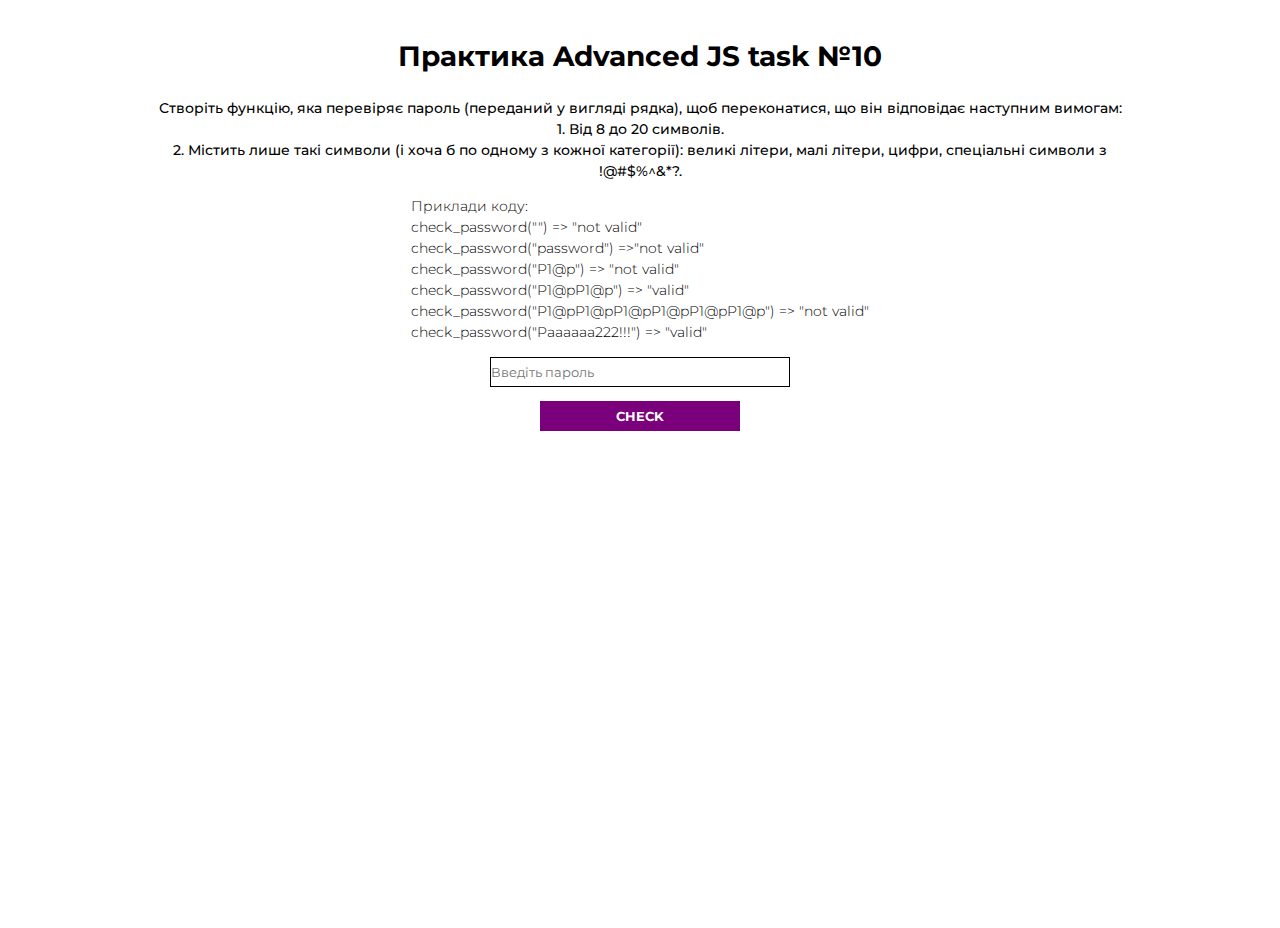
<file: 10 Advanced JS/index.html>
<!--Сообщает браузеру как обрабатывать эту страницу-->
<!DOCTYPE html>
<!--Оболочка документа, указываем язык содержимого-->
<html lang="en">
<!--Заголовок страницы, контейнер для других важных данных (Не отображается)-->

<head>
	<!-- Заголовок страницы в браузере -->
	<title>Task №10</title>
	<!-- Подключаем CSS -->
	<link rel="stylesheet" href="css/nullstyle.css">
	<link rel="stylesheet" href="css/style.css">
	<!-- Подключаем шрифты -->
	<link rel="preconnect" href="https://fonts.googleapis.com">
	<link rel="preconnect" href="https://fonts.gstatic.com" crossorigin>
	<link
		href="https://fonts.googleapis.com/css2?family=Montserrat:ital,wght@0,200;0,300;0,400;0,500;0,700;1,200;1,300;1,400;1,500;1,700&display=swap"
		rel="stylesheet">
	<!-- Кодировка страницы -->
	<!-- С появлением HTML5 можно использовать  -->
	<meta charset="UTF-8">
	<!-- Настройки адаптивности страницы  -->
	<!-- Адаптивность  -->
	<meta name="viewport" content="width=device-width,initial-scale=1.0, maximum-scale=1.0, user-scalable=0">
	<!-- Отключает формирование ссылки у номера телефона на iOS -->
	<meta name="format-detection" content="telephone=no">

	<!-- Краткое описание страницы  -->
	<meta name="description" content="">
	<!-- Ключевые слова страницы  -->
	<meta name="keywords" content="">

	<!-- Управление доступом поисковых роботов к странице -->
	<!-- Запрет индексации страницы полностью -->
	<meta name="robots" content="none">

	<!-- Автор страницы -->
	<meta name="Author" content="">
	<!-- Авторские права -->
	<meta name="Copyright" content="">
	<!-- Адрес автора -->
	<meta name="Address" content="">

	<!-- локализация сайта, для русскоязычного сайта ru_RU -->
	<meta property="og:locale" content="ru_RU">
	<!-- тип контента, по умолчанию используется article -->
	<meta property="og:type" content="article">
	<!-- заголовок страницы, который будет выводится в записи социальной сети -->
	<meta property="og:title" content="NIX education JS advanced">
	<!-- описание страницы -->
	<meta property="og:description" content="">
	<!-- название сайта -->
	<meta property="og:site_name" content="">

	<!-- Тип карты, по умолчанию используется summary -->
	<meta name="twitter:card" content="">
	<!-- Имя/логин автора -->
	<meta name="twitter:site" content="">
	<!-- Название страницы -->
	<meta name="twitter:title" content="">
	<!-- Описание страницы -->
	<meta name="twitter:description" content="">
	<!-- Cсылка на изображение -->
	<meta name="twitter:image" content="">
</head>
<!--Отображаемое тело страницы-->

<body>
	<div class="test">
		<div class="test__wrapper">
			<h1>Практика Advanced JS task №10</h1>
			<div class="test__task">
				<p>Створіть функцію, яка перевіряє пароль (переданий у вигляді рядка), щоб переконатися, що він відповідає
					наступним вимогам:</p>
				<p>1. Від 8 до 20 символів.</p>
				<p>2. Містить лише такі символи (і хоча б по одному з кожної категорії): великі літери, малі літери, цифри,
					спеціальні символи з !@#$%^&*?.</p>
			</div>
			<div class="test__example">
				<p>Приклади коду:</p>
				<p>check_password("") => "not valid"</p>
				<p>check_password("password") =>"not valid"</p>
				<p>check_password("P1@p") => "not valid"</p>
				<p>check_password("P1@pP1@p") => "valid"</p>
				<p>check_password("P1@pP1@pP1@pP1@pP1@pP1@p") => "not valid"</p>
				<p>check_password("Paaaaaa222!!!") => "valid"</p>
			</div>
			<div class="test__solution">
				<input type="text" class="test-input" placeholder="Введіть пароль">
				<button class="solve-btn">Check</button>
				<div class="test-out"></div>
			</div>
		</div>
	</div>
	<script src="./js/script.js"></script>
</body>

</html>
</file>
<file: 01 Advanced JS/css/nullstyle.css>
@charset "UTF-8";
/*Обнуление*/
* {
  padding: 0;
  margin: 0;
  border: 0;
}

*, *:before, *:after {
  box-sizing: border-box;
}

:focus, :active {
  outline: none;
}

a:focus, a:active {
  outline: none;
}

nav, footer, header, aside {
  display: block;
}

html, body {
  height: 100%;
  width: 100%;
  font-size: 100%;
  line-height: 1;
  font-size: 14px;
  -ms-text-size-adjust: 100%;
  -moz-text-size-adjust: 100%;
  -webkit-text-size-adjust: 100%;
}

input, button, textarea {
  font-family: inherit;
}

input::-ms-clear {
  display: none;
}

button {
  cursor: pointer;
}

button::-moz-focus-inner {
  padding: 0;
  border: 0;
}

a, a:visited {
  text-decoration: none;
}

a:hover {
  text-decoration: none;
}

ul li {
  list-style: none;
}

img {
  vertical-align: top;
}

h1, h2, h3, h4, h5, h6 {
  font-size: inherit;
  font-weight: inherit;
}

/*--------------------*/
</file>
<file: 01 Advanced JS/css/style.css>
.test {
  max-width: 1920px;
  font-family: 'Montserrat', sans-serif;
  font-size: 1rem;
  line-height: 1.5;
}

.test h1 {
  text-align: center;
  font-size: 2rem;
  line-height: 2;
  font-weight: 700;
}

.test input {
  border: 1px solid black;
}

.test__wrapper {
  max-width: 1000px;
  margin: 2rem auto 0;
}

.test__task {
  margin: 1rem auto 0;
  font-weight: 500;
  text-align: center;
}

.test__example {
  margin: 1rem auto 0;
  width: max-content;
  font-weight: 300;
}

.test__solution {
  margin: 1rem auto 0;
  display: flex;
  flex-direction: column;
  width: max-content;
  justify-content: center;
  align-items: center;
}

.test-input {
  width: 300px;
  height: 30px;
}

.solve-btn {
  height: 30px;
  width: 200px;
  margin: 1rem 0 0 0;
  background: #7b007b;
  font-weight: 700;
  color: white;
  text-transform: uppercase;
}

.test-out {
  width: max-content;
  margin: 1rem auto 0;
}
</file>
<file: 02 Advanced JS/css/nullstyle.css>
@charset "UTF-8";
/*Обнуление*/
* {
  padding: 0;
  margin: 0;
  border: 0;
}

*, *:before, *:after {
  box-sizing: border-box;
}

:focus, :active {
  outline: none;
}

a:focus, a:active {
  outline: none;
}

nav, footer, header, aside {
  display: block;
}

html, body {
  height: 100%;
  width: 100%;
  font-size: 100%;
  line-height: 1;
  font-size: 14px;
  -ms-text-size-adjust: 100%;
  -moz-text-size-adjust: 100%;
  -webkit-text-size-adjust: 100%;
}

input, button, textarea {
  font-family: inherit;
}

input::-ms-clear {
  display: none;
}

button {
  cursor: pointer;
}

button::-moz-focus-inner {
  padding: 0;
  border: 0;
}

a, a:visited {
  text-decoration: none;
}

a:hover {
  text-decoration: none;
}

ul li {
  list-style: none;
}

img {
  vertical-align: top;
}

h1, h2, h3, h4, h5, h6 {
  font-size: inherit;
  font-weight: inherit;
}

/*--------------------*/
</file>
<file: 02 Advanced JS/css/style.css>
.test {
  max-width: 1920px;
  font-family: 'Montserrat', sans-serif;
  font-size: 1rem;
  line-height: 1.5;
}

.test h1 {
  text-align: center;
  font-size: 2rem;
  line-height: 2;
  font-weight: 700;
}

.test input {
  border: 1px solid black;
}

.test__wrapper {
  max-width: 1000px;
  margin: 2rem auto 0;
}

.test__task {
  margin: 1rem auto 0;
  font-weight: 500;
  text-align: center;
}

.test__example {
  margin: 1rem auto 0;
  width: max-content;
  font-weight: 300;
}

.test__solution {
  margin: 1rem auto 0;
  display: flex;
  flex-direction: column;
  width: max-content;
  justify-content: center;
  align-items: center;
}

.test-input {
  margin: 1rem auto 0;
  width: 300px;
  height: 30px;
}

.solve-btn {
  height: 30px;
  width: 200px;
  margin: 1rem 0 0 0;
  background: #7b007b;
  font-weight: 700;
  color: white;
  text-transform: uppercase;
}

.test-out {
  width: max-content;
  margin: 1rem auto 0;
}
</file>
<file: 03 Advanced JS/css/nullstyle.css>
@charset "UTF-8";
/*Обнуление*/
* {
  padding: 0;
  margin: 0;
  border: 0;
}

*, *:before, *:after {
  box-sizing: border-box;
}

:focus, :active {
  outline: none;
}

a:focus, a:active {
  outline: none;
}

nav, footer, header, aside {
  display: block;
}

html, body {
  height: 100%;
  width: 100%;
  font-size: 100%;
  line-height: 1;
  font-size: 14px;
  -ms-text-size-adjust: 100%;
  -moz-text-size-adjust: 100%;
  -webkit-text-size-adjust: 100%;
}

input, button, textarea {
  font-family: inherit;
}

input::-ms-clear {
  display: none;
}

button {
  cursor: pointer;
}

button::-moz-focus-inner {
  padding: 0;
  border: 0;
}

a, a:visited {
  text-decoration: none;
}

a:hover {
  text-decoration: none;
}

ul li {
  list-style: none;
}

img {
  vertical-align: top;
}

h1, h2, h3, h4, h5, h6 {
  font-size: inherit;
  font-weight: inherit;
}

/*--------------------*/
</file>
<file: 03 Advanced JS/css/style.css>
.test {
  max-width: 1920px;
  font-family: 'Montserrat', sans-serif;
  font-size: 1rem;
  line-height: 1.5;
}

.test h1 {
  text-align: center;
  font-size: 2rem;
  line-height: 2;
  font-weight: 700;
}

.test input {
  border: 1px solid black;
}

.test__wrapper {
  max-width: 1000px;
  margin: 2rem auto 0;
}

.test__task {
  margin: 1rem auto 0;
  font-weight: 500;
  text-align: center;
}

.test__example {
  margin: 1rem auto 0;
  width: max-content;
  font-weight: 300;
}

.test__solution {
  margin: 1rem auto 0;
  display: flex;
  flex-direction: column;
  width: max-content;
  justify-content: center;
  align-items: center;
}

.test-input {
  width: 300px;
  height: 30px;
}

.solve-btn {
  height: 30px;
  width: 200px;
  margin: 1rem 0 0 0;
  background: #7b007b;
  font-weight: 700;
  color: white;
  text-transform: uppercase;
}

.test-out {
  width: max-content;
  margin: 1rem auto 0;
}
</file>
<file: 04 Advanced JS/css/nullstyle.css>
@charset "UTF-8";
/*Обнуление*/
* {
  padding: 0;
  margin: 0;
  border: 0;
}

*, *:before, *:after {
  box-sizing: border-box;
}

:focus, :active {
  outline: none;
}

a:focus, a:active {
  outline: none;
}

nav, footer, header, aside {
  display: block;
}

html, body {
  height: 100%;
  width: 100%;
  font-size: 100%;
  line-height: 1;
  font-size: 14px;
  -ms-text-size-adjust: 100%;
  -moz-text-size-adjust: 100%;
  -webkit-text-size-adjust: 100%;
}

input, button, textarea {
  font-family: inherit;
}

input::-ms-clear {
  display: none;
}

button {
  cursor: pointer;
}

button::-moz-focus-inner {
  padding: 0;
  border: 0;
}

a, a:visited {
  text-decoration: none;
}

a:hover {
  text-decoration: none;
}

ul li {
  list-style: none;
}

img {
  vertical-align: top;
}

h1, h2, h3, h4, h5, h6 {
  font-size: inherit;
  font-weight: inherit;
}

/*--------------------*/
</file>
<file: 04 Advanced JS/css/style.css>
.test {
  max-width: 1920px;
  font-family: 'Montserrat', sans-serif;
  font-size: 1rem;
  line-height: 1.5;
}

.test h1 {
  text-align: center;
  font-size: 2rem;
  line-height: 2;
  font-weight: 700;
}

.test input {
  border: 1px solid black;
}

.test__wrapper {
  max-width: 1000px;
  margin: 2rem auto 0;
}

.test__task {
  margin: 1rem auto 0;
  font-weight: 500;
  text-align: center;
}

.test__example {
  margin: 1rem auto 0;
  width: max-content;
  font-weight: 300;
}

.test__solution {
  margin: 1rem auto 0;
  display: flex;
  flex-direction: column;
  width: max-content;
  justify-content: center;
  align-items: center;
}

.test-input {
  margin: 1rem auto 0;
  width: 300px;
  height: 30px;
}

.solve-btn {
  height: 30px;
  width: 200px;
  margin: 1rem 0 0 0;
  background: #7b007b;
  font-weight: 700;
  color: white;
  text-transform: uppercase;
}

.test-out {
  width: max-content;
  margin: 1rem auto 0;
}
</file>
<file: 05 Advanced JS/css/nullstyle.css>
@charset "UTF-8";
/*Обнуление*/
* {
  padding: 0;
  margin: 0;
  border: 0;
}

*, *:before, *:after {
  box-sizing: border-box;
}

:focus, :active {
  outline: none;
}

a:focus, a:active {
  outline: none;
}

nav, footer, header, aside {
  display: block;
}

html, body {
  height: 100%;
  width: 100%;
  font-size: 100%;
  line-height: 1;
  font-size: 14px;
  -ms-text-size-adjust: 100%;
  -moz-text-size-adjust: 100%;
  -webkit-text-size-adjust: 100%;
}

input, button, textarea {
  font-family: inherit;
}

input::-ms-clear {
  display: none;
}

button {
  cursor: pointer;
}

button::-moz-focus-inner {
  padding: 0;
  border: 0;
}

a, a:visited {
  text-decoration: none;
}

a:hover {
  text-decoration: none;
}

ul li {
  list-style: none;
}

img {
  vertical-align: top;
}

h1, h2, h3, h4, h5, h6 {
  font-size: inherit;
  font-weight: inherit;
}

/*--------------------*/
</file>
<file: 05 Advanced JS/css/style.css>
.test {
  max-width: 1920px;
  font-family: 'Montserrat', sans-serif;
  font-size: 1rem;
  line-height: 1.5;
}

.test h1 {
  text-align: center;
  font-size: 2rem;
  line-height: 2;
  font-weight: 700;
}

.test input {
  border: 1px solid black;
}

.test__wrapper {
  max-width: 1000px;
  margin: 2rem auto 0;
}

.test__task {
  margin: 1rem auto 0;
  font-weight: 500;
  text-align: center;
}

.test__example {
  margin: 1rem auto 0;
  width: max-content;
  font-weight: 300;
}

.test__solution {
  margin: 1rem auto 0;
  display: flex;
  flex-direction: column;
  width: max-content;
  justify-content: center;
  align-items: center;
}

.test-input {
  width: 300px;
  height: 30px;
}

.solve-btn {
  height: 30px;
  width: 200px;
  margin: 1rem 0 0 0;
  background: #7b007b;
  font-weight: 700;
  color: white;
  text-transform: uppercase;
}

.test-out {
  width: max-content;
  margin: 1rem auto 0;
}
</file>
<file: 06 Advanced JS/css/nullstyle.css>
@charset "UTF-8";
/*Обнуление*/
* {
  padding: 0;
  margin: 0;
  border: 0;
}

*, *:before, *:after {
  box-sizing: border-box;
}

:focus, :active {
  outline: none;
}

a:focus, a:active {
  outline: none;
}

nav, footer, header, aside {
  display: block;
}

html, body {
  height: 100%;
  width: 100%;
  font-size: 100%;
  line-height: 1;
  font-size: 14px;
  -ms-text-size-adjust: 100%;
  -moz-text-size-adjust: 100%;
  -webkit-text-size-adjust: 100%;
}

input, button, textarea {
  font-family: inherit;
}

input::-ms-clear {
  display: none;
}

button {
  cursor: pointer;
}

button::-moz-focus-inner {
  padding: 0;
  border: 0;
}

a, a:visited {
  text-decoration: none;
}

a:hover {
  text-decoration: none;
}

ul li {
  list-style: none;
}

img {
  vertical-align: top;
}

h1, h2, h3, h4, h5, h6 {
  font-size: inherit;
  font-weight: inherit;
}

/*--------------------*/
</file>
<file: 06 Advanced JS/css/style.css>
.test {
  max-width: 1920px;
  font-family: 'Montserrat', sans-serif;
  font-size: 1rem;
  line-height: 1.5;
}

.test h1 {
  text-align: center;
  font-size: 2rem;
  line-height: 2;
  font-weight: 700;
}

.test input {
  border: 1px solid black;
}

.test__wrapper {
  max-width: 1000px;
  margin: 2rem auto 0;
}

.test__task {
  margin: 1rem auto 0;
  font-weight: 500;
  text-align: center;
}

.test__example {
  margin: 1rem auto 0;
  width: max-content;
  font-weight: 300;
}

.test__solution {
  margin: 1rem auto 0;
  display: flex;
  flex-direction: column;
  width: max-content;
  justify-content: center;
  align-items: center;
}

.test-input {
  margin: 1rem auto 0;
  width: 300px;
  height: 30px;
}

.solve-btn {
  height: 30px;
  width: 200px;
  margin: 1rem 0 0 0;
  background: #7b007b;
  font-weight: 700;
  color: white;
  text-transform: uppercase;
}

.test-out {
  width: max-content;
  margin: 1rem auto 0;
}
</file>
<file: 07 Advanced JS/css/nullstyle.css>
@charset "UTF-8";
/*Обнуление*/
* {
  padding: 0;
  margin: 0;
  border: 0;
}

*, *:before, *:after {
  box-sizing: border-box;
}

:focus, :active {
  outline: none;
}

a:focus, a:active {
  outline: none;
}

nav, footer, header, aside {
  display: block;
}

html, body {
  height: 100%;
  width: 100%;
  font-size: 100%;
  line-height: 1;
  font-size: 14px;
  -ms-text-size-adjust: 100%;
  -moz-text-size-adjust: 100%;
  -webkit-text-size-adjust: 100%;
}

input, button, textarea {
  font-family: inherit;
}

input::-ms-clear {
  display: none;
}

button {
  cursor: pointer;
}

button::-moz-focus-inner {
  padding: 0;
  border: 0;
}

a, a:visited {
  text-decoration: none;
}

a:hover {
  text-decoration: none;
}

ul li {
  list-style: none;
}

img {
  vertical-align: top;
}

h1, h2, h3, h4, h5, h6 {
  font-size: inherit;
  font-weight: inherit;
}

/*--------------------*/
</file>
<file: 07 Advanced JS/css/style.css>
.test {
  max-width: 1920px;
  font-family: 'Montserrat', sans-serif;
  font-size: 1rem;
  line-height: 1.5;
}

.test h1 {
  text-align: center;
  font-size: 2rem;
  line-height: 2;
  font-weight: 700;
}

.test input {
  border: 1px solid black;
}

.test__wrapper {
  max-width: 1000px;
  margin: 2rem auto 0;
}

.test__task {
  margin: 1rem auto 0;
  font-weight: 500;
  text-align: center;
}

.test__example {
  margin: 1rem auto 0;
  width: max-content;
  font-weight: 300;
}

.test__solution {
  margin: 1rem auto 0;
  display: flex;
  flex-direction: column;
  width: max-content;
  justify-content: center;
  align-items: center;
}

.test-input {
  margin: 1rem auto 0;
  width: 300px;
  height: 30px;
}

.solve-btn {
  height: 30px;
  width: 200px;
  margin: 1rem 0 0 0;
  background: #7b007b;
  font-weight: 700;
  color: white;
  text-transform: uppercase;
}

.test-out {
  width: max-content;
  margin: 1rem auto 0;
}
</file>
<file: 08 Advanced JS/css/nullstyle.css>
@charset "UTF-8";
/*Обнуление*/
* {
  padding: 0;
  margin: 0;
  border: 0;
}

*, *:before, *:after {
  box-sizing: border-box;
}

:focus, :active {
  outline: none;
}

a:focus, a:active {
  outline: none;
}

nav, footer, header, aside {
  display: block;
}

html, body {
  height: 100%;
  width: 100%;
  font-size: 100%;
  line-height: 1;
  font-size: 14px;
  -ms-text-size-adjust: 100%;
  -moz-text-size-adjust: 100%;
  -webkit-text-size-adjust: 100%;
}

input, button, textarea {
  font-family: inherit;
}

input::-ms-clear {
  display: none;
}

button {
  cursor: pointer;
}

button::-moz-focus-inner {
  padding: 0;
  border: 0;
}

a, a:visited {
  text-decoration: none;
}

a:hover {
  text-decoration: none;
}

ul li {
  list-style: none;
}

img {
  vertical-align: top;
}

h1, h2, h3, h4, h5, h6 {
  font-size: inherit;
  font-weight: inherit;
}

/*--------------------*/
</file>
<file: 08 Advanced JS/css/style.css>
.test {
  max-width: 1920px;
  font-family: 'Montserrat', sans-serif;
  font-size: 1rem;
  line-height: 1.5;
}

.test h1 {
  text-align: center;
  font-size: 2rem;
  line-height: 2;
  font-weight: 700;
}

.test input {
  border: 1px solid black;
}

.test__wrapper {
  max-width: 1000px;
  margin: 2rem auto 0;
}

.test__task {
  margin: 1rem auto 0;
  font-weight: 500;
  text-align: center;
}

.test__example {
  margin: 1rem auto 0;
  width: max-content;
  font-weight: 300;
}

.test__solution {
  margin: 1rem auto 0;
  display: flex;
  flex-direction: column;
  width: max-content;
  justify-content: center;
  align-items: center;
}

.test-input {
  width: 300px;
  height: 30px;
}

.solve-btn {
  height: 30px;
  width: 200px;
  margin: 1rem 0 0 0;
  background: #7b007b;
  font-weight: 700;
  color: white;
  text-transform: uppercase;
}

.test-out {
  width: max-content;
  margin: 1rem auto 0;
}
</file>
<file: 09 Advanced JS/css/nullstyle.css>
@charset "UTF-8";
/*Обнуление*/
* {
  padding: 0;
  margin: 0;
  border: 0;
}

*, *:before, *:after {
  box-sizing: border-box;
}

:focus, :active {
  outline: none;
}

a:focus, a:active {
  outline: none;
}

nav, footer, header, aside {
  display: block;
}

html, body {
  height: 100%;
  width: 100%;
  font-size: 100%;
  line-height: 1;
  font-size: 14px;
  -ms-text-size-adjust: 100%;
  -moz-text-size-adjust: 100%;
  -webkit-text-size-adjust: 100%;
}

input, button, textarea {
  font-family: inherit;
}

input::-ms-clear {
  display: none;
}

button {
  cursor: pointer;
}

button::-moz-focus-inner {
  padding: 0;
  border: 0;
}

a, a:visited {
  text-decoration: none;
}

a:hover {
  text-decoration: none;
}

ul li {
  list-style: none;
}

img {
  vertical-align: top;
}

h1, h2, h3, h4, h5, h6 {
  font-size: inherit;
  font-weight: inherit;
}

/*--------------------*/
</file>
<file: 09 Advanced JS/css/style.css>
.test {
  max-width: 1920px;
  font-family: 'Montserrat', sans-serif;
  font-size: 1rem;
  line-height: 1.5;
}

.test h1 {
  text-align: center;
  font-size: 2rem;
  line-height: 2;
  font-weight: 700;
}

.test input {
  border: 1px solid black;
}

.test__wrapper {
  max-width: 1000px;
  margin: 2rem auto 0;
}

.test__task {
  margin: 1rem auto 0;
  font-weight: 500;
  text-align: center;
}

.test__example {
  margin: 1rem auto 0;
  width: max-content;
  font-weight: 300;
}

.test__solution {
  margin: 1rem auto 0;
  display: flex;
  flex-direction: column;
  width: max-content;
  justify-content: center;
  align-items: center;
}

.test-input {
  width: 300px;
  height: 30px;
}

.solve-btn {
  height: 30px;
  width: 200px;
  margin: 1rem 0 0 0;
  background: #7b007b;
  font-weight: 700;
  color: white;
  text-transform: uppercase;
}

.test-out {
  width: max-content;
  margin: 1rem auto 0;
}
</file>
<file: 10 Advanced JS/css/nullstyle.css>
@charset "UTF-8";
/*Обнуление*/
* {
  padding: 0;
  margin: 0;
  border: 0;
}

*, *:before, *:after {
  box-sizing: border-box;
}

:focus, :active {
  outline: none;
}

a:focus, a:active {
  outline: none;
}

nav, footer, header, aside {
  display: block;
}

html, body {
  height: 100%;
  width: 100%;
  font-size: 100%;
  line-height: 1;
  font-size: 14px;
  -ms-text-size-adjust: 100%;
  -moz-text-size-adjust: 100%;
  -webkit-text-size-adjust: 100%;
}

input, button, textarea {
  font-family: inherit;
}

input::-ms-clear {
  display: none;
}

button {
  cursor: pointer;
}

button::-moz-focus-inner {
  padding: 0;
  border: 0;
}

a, a:visited {
  text-decoration: none;
}

a:hover {
  text-decoration: none;
}

ul li {
  list-style: none;
}

img {
  vertical-align: top;
}

h1, h2, h3, h4, h5, h6 {
  font-size: inherit;
  font-weight: inherit;
}

/*--------------------*/
</file>
<file: 10 Advanced JS/css/style.css>
.test {
  max-width: 1920px;
  font-family: 'Montserrat', sans-serif;
  font-size: 1rem;
  line-height: 1.5;
}

.test h1 {
  text-align: center;
  font-size: 2rem;
  line-height: 2;
  font-weight: 700;
}

.test input {
  border: 1px solid black;
}

.test__wrapper {
  max-width: 1000px;
  margin: 2rem auto 0;
}

.test__task {
  margin: 1rem auto 0;
  font-weight: 500;
  text-align: center;
}

.test__example {
  margin: 1rem auto 0;
  width: max-content;
  font-weight: 300;
}

.test__solution {
  margin: 1rem auto 0;
  display: flex;
  flex-direction: column;
  width: max-content;
  justify-content: center;
  align-items: center;
}

.test-input {
  width: 300px;
  height: 30px;
}

.solve-btn {
  height: 30px;
  width: 200px;
  margin: 1rem 0 0 0;
  background: #7b007b;
  font-weight: 700;
  color: white;
  text-transform: uppercase;
}

.test-out {
  width: max-content;
  margin: 1rem auto 0;
}
</file>
